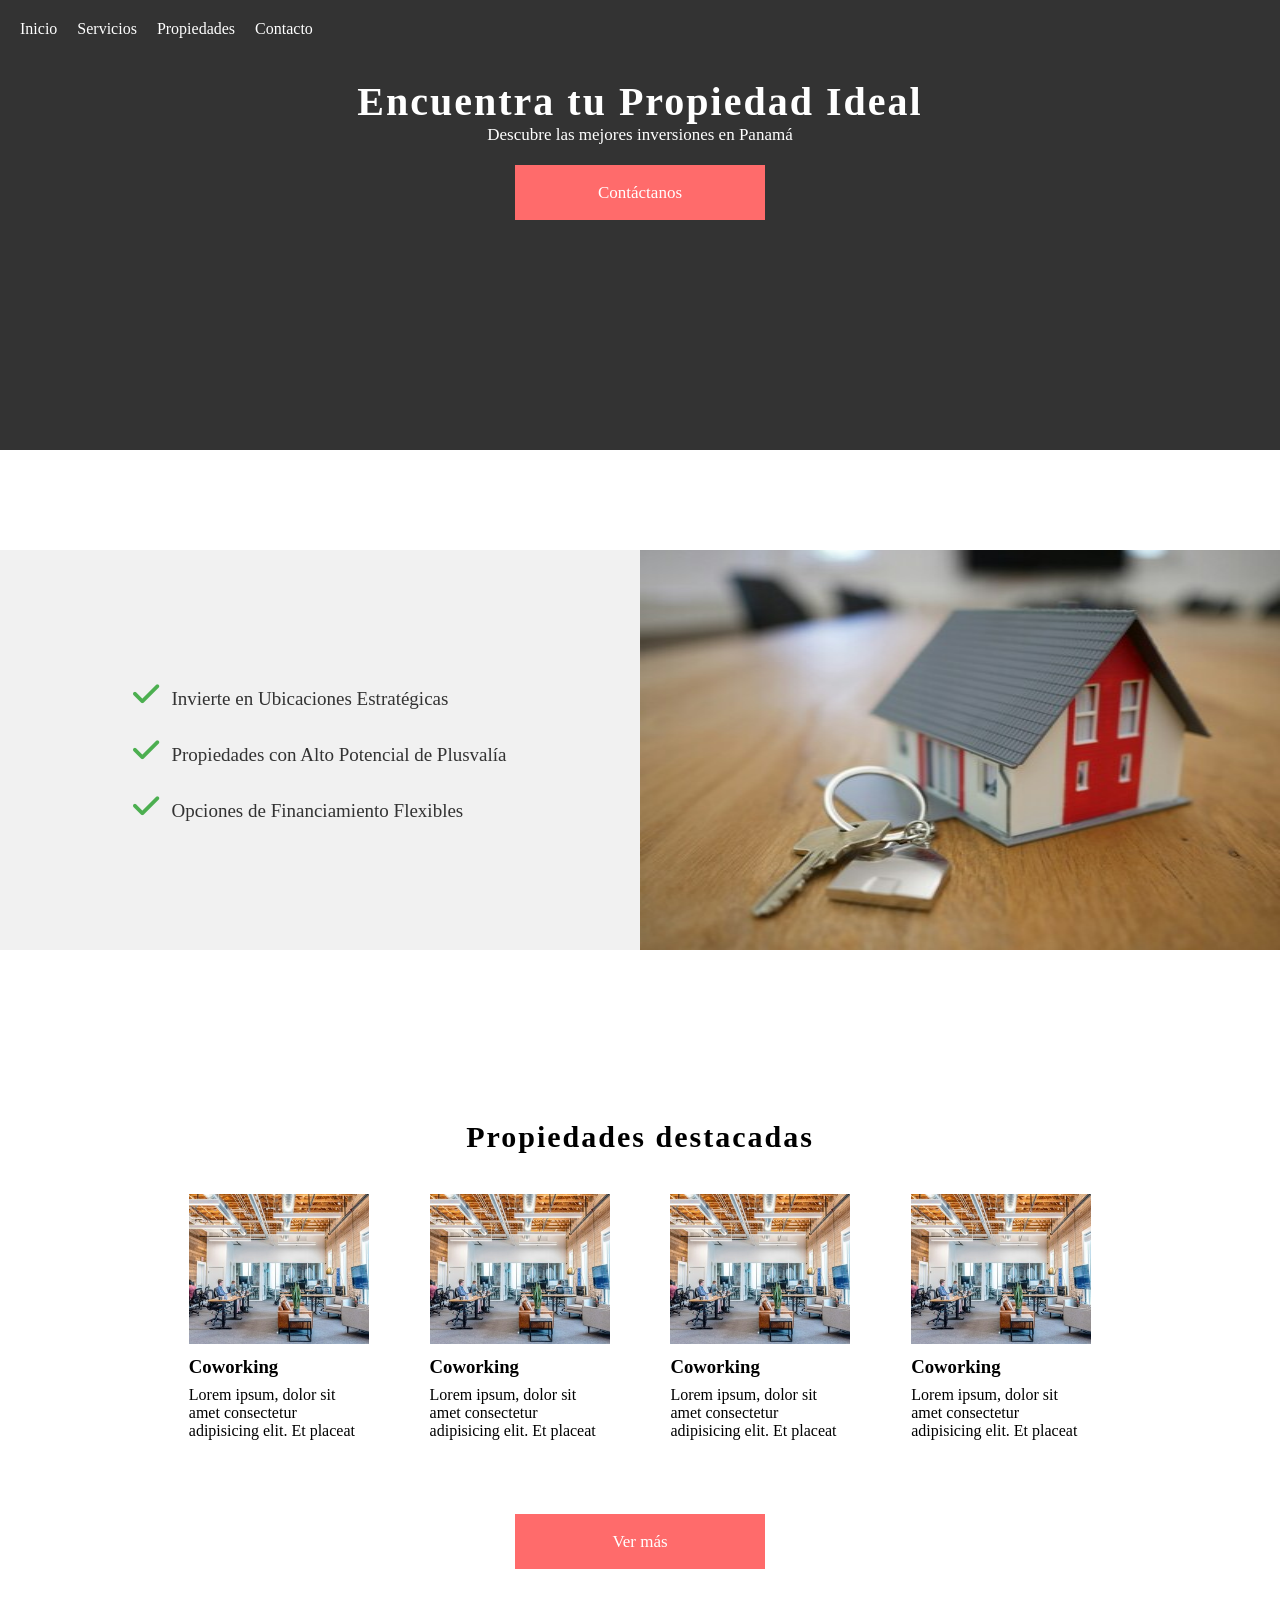
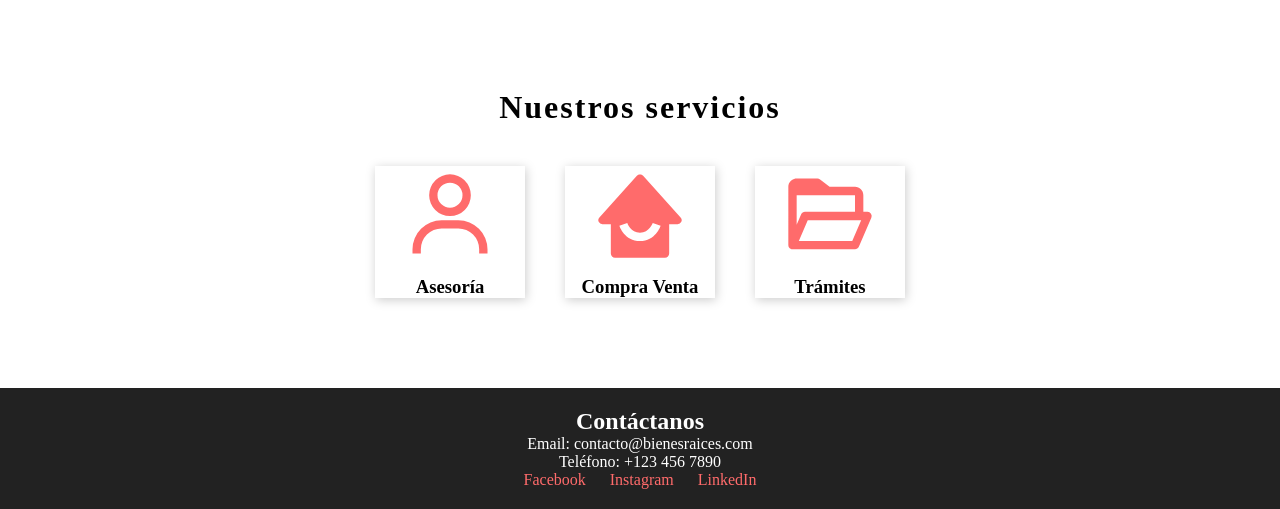
<file: index.htm>
<!DOCTYPE html>
<html lang="es">
<head>
    <meta charset="UTF-8">
    <meta name="viewport" content="width=device-width, initial-scale=1.0">
    <title>Bienes Raíces</title>
    <link rel="stylesheet" href="style.css">
    <link rel="stylesheet" href="https://cdnjs.cloudflare.com/ajax/libs/font-awesome/6.0.0-beta3/css/all.min.css">

</head>
<body>
    
   <div class="container">

    <header>
        <nav>
            <ul class="ul">
                <li class="li"><a class="link"  href="#home">Inicio</a></li>
                <li class="li"><a class="link"  href="#services">Servicios</a></li>
                <li class="li"><a class="link"  href="#properties">Propiedades</a></li>
                
                <li class="li"><a class="link"  href="#contact">Contacto</a></li>
            </ul>
            <button id="menu-toggle" class="menu-toggle">☰</button>
        </nav>
        <div class="header-content">
            <h1 class="header-title">Encuentra tu Propiedad Ideal</h1>
            <p class="header-subtitle">Descubre las mejores inversiones en Panamá</p>
            <a href="#contact" class="cta-button">Contáctanos</a>
        </div>
    </header>
    <section class="banner">
        <ul class="banner-ul">
            <li><i class="fa-solid fa-check"></i> <span>Invierte en Ubicaciones Estratégicas</span></li>
            <li><i class="fa-solid fa-check"></i> <span>Propiedades con Alto Potencial de Plusvalía</span></li>
            <li><i class="fa-solid fa-check"></i> <span>Opciones de Financiamiento Flexibles</span></li>
        </ul>
    </section>
    <div class="hero">
        <img src="/img/hero.jpg" alt="image-banner">
    </div>
    <section class="featured-properties">
        <h2 class="featured-title">Propiedades destacadas</h2>
    <div class="card-content">
        <div class="featured-card">
            <img src="/img/coworking.jpg" alt="coworking for rent">
            <h3>Coworking</h3>
            <p>Lorem ipsum, dolor sit amet consectetur adipisicing elit. Et placeat </p>
        </div>
        <div class="featured-card">
            <img src="/img/coworking.jpg" alt="coworking for rent">
            <h3>Coworking</h3>
            <p>Lorem ipsum, dolor sit amet consectetur adipisicing elit. Et placeat </p>
        </div>
        <div class="featured-card">
            <img src="/img/coworking.jpg" alt="coworking for rent">
            <h3>Coworking</h3>
            <p>Lorem ipsum, dolor sit amet consectetur adipisicing elit. Et placeat </p>
        </div>
        <div class="featured-card">
            <img src="/img/coworking.jpg" alt="coworking for rent">
            <h3>Coworking</h3>
            <p>Lorem ipsum, dolor sit amet consectetur adipisicing elit. Et placeat </p>
        </div>  
    </div>
        <a class="btn-featured" href="#">Ver más</a>
    </section>
    <section class="services">
        <h2 class="title-services">Nuestros servicios</h2>
        <div class="icons-content">
        <div class="icon">
            <svg class="icon-custom" xmlns="http://www.w3.org/2000/svg" viewBox="0 0 24 24" ><path d="M12 2a5 5 0 1 0 5 5 5 5 0 0 0-5-5zm0 8a3 3 0 1 1 3-3 3 3 0 0 1-3 3zm9 11v-1a7 7 0 0 0-7-7h-4a7 7 0 0 0-7 7v1h2v-1a5 5 0 0 1 5-5h4a5 5 0 0 1 5 5v1z"></path></svg>
            <h3 class="icon-title">Asesoría</h3>
        </div>
        <div class="icon">
            <svg class="icon-custom" xmlns="http://www.w3.org/2000/svg"  viewBox="0 0 24 24" ><path d="M3 14h2v7a1 1 0 0 0 1 1h12a1 1 0 0 0 1-1v-7h2a.998.998 0 0 0 .913-.593.998.998 0 0 0-.17-1.076l-9-10c-.379-.422-1.107-.422-1.486 0l-9 10A1 1 0 0 0 3 14zm5.949-.316C8.98 13.779 9.762 16 12 16c2.269 0 3.042-2.287 3.05-2.311l1.9.621C16.901 14.461 15.703 18 12 18s-4.901-3.539-4.95-3.689l1.899-.627z"></path></svg>
            <h3 class="icon-title">Compra Venta</h3>
        </div>
        <div class="icon">
            <svg class="icon-custom" xmlns="http://www.w3.org/2000/svg"  viewBox="0 0 24 24" ><path d="M2.165 19.551c.186.28.499.449.835.449h15c.4 0 .762-.238.919-.606l3-7A.998.998 0 0 0 21 11h-1V7c0-1.103-.897-2-2-2h-6.1L9.616 3.213A.997.997 0 0 0 9 3H4c-1.103 0-2 .897-2 2v14h.007a1 1 0 0 0 .158.551zM17.341 18H4.517l2.143-5h12.824l-2.143 5zM18 7v4H6c-.4 0-.762.238-.919.606L4 14.129V7h14z"></path></svg>
            <h3 class="icon-title">Trámites</h3>
        </div>
        </div>
    </section>
    <footer>
        <section id="contact">
            <h2>Contáctanos</h2>
            <p>Email: contacto@bienesraices.com</p>
            <p>Teléfono: +123 456 7890</p>
            <div class="social-media">
                <a href="#">Facebook</a>
                <a href="#">Instagram</a>
                <a href="#">LinkedIn</a>
            </div>
        </section>
    </footer>
   </div>
    <script src="javascript.js"></script>
</body>
</html>
</file>
<file: style.css>
* {
    margin: 0;
    padding: 0;
    box-sizing: border-box;
}

.container {
    display:grid;
    grid-template-columns: repeat(4,1fr);
    grid-template-rows:repeat(6,auto);
}

header {
    grid-column: 1/-1;
    grid-row:1/2;
    background-color: #333;
    height: 50vh;
    color: #fff;
    text-align: center;
}
.ul {
    height: 100%;
    padding:20px;
    list-style: none;
    display: flex;
    gap: 20px;
}
.link{
    color: white;
    text-decoration: none;
}
.menu-toggle {
    display: none;  
}
.header-content{
    height: 200px;
    padding:20px;  
}
.header-title{
    font-size:40px;
    letter-spacing: 2px;
}
.header-subtitle{
    font-size:17px;
}
.cta-button {
    background-color:#ff6b6b;
    width:250px;
    padding:15px;
    line-height: 25px;
    text-align: center;
    text-decoration: none;
    font-size:17px;
    color:#fff;
    display:block;
    margin:20px auto;
}


/* Section Banner*/

.banner {
    grid-column: 1/3;
    grid-row:2 / 3;
    height:400px;
    margin:100px 0;
    background-color: #f1f1f1;
    display:flex;
    justify-content: center;
    align-items: center;
}
.banner-ul{
    list-style: none;
    padding:20px 0;
}
.banner-ul li{
    margin:25px 0;  
}
.banner-ul i {
    color: #4CAF50; 
    margin-right: 8px;
    font-size:30px; 
}
.banner-ul span {
    font-size:19px;
    color: #333;  
}


/* Section Hero*/

.hero{
    grid-column: 3/-1;
    grid-row:2 / 3;
    height:400px; 
    margin:100px 0;
     
}
.hero img{
    width:100%;
    height: 100%;
}

/* Section Featured*/

.featured-properties{
    grid-column:1/-1;
    grid-row: 4/5;
    height: auto;
    display:flex;
    margin:50px 0;
    flex-direction:column;
    align-items: center;
}
.featured-title{
    text-align: center;
    font-size:30px;
    letter-spacing: 2px;
    margin:20px 0;
}
.card-content{
    width:80%;
    height: auto;
    margin:20px 0;
    display:flex;
    flex-wrap:wrap;
    justify-content: space-evenly;
}
.featured-card{
    width:180px;
    height:300px;  
}
.featured-card h3{
    margin-top:8px;  
}
.featured-card p{
    margin:8px 0;  
}
.featured-card img{ 
    width:100%;
    height:150px;
}
.btn-featured{
    background-color:#ff6b6b;
    width:250px;
    padding:15px;
    line-height: 25px;
    text-align: center;
    text-decoration: none;
    font-size:17px;
    color:#fff;

}


/* Services*/

.services {
    grid-column: 1 / -1; 
    grid-row: 5 / 6; 
    height: auto;
    display: flex; 
    flex-direction: column; 
    align-items: center; 
    margin: 50px 0; 
    padding: 20px; 
}

.title-services {
    font-size: 2rem; 
    letter-spacing: 2px; 
    text-align: center;
    margin-bottom: 20px; 
}

.icons-content {
    display: flex; 
    justify-content: center; 
    flex-wrap: wrap; 
    width: 100%; 
    
}

.icon {
    box-shadow: 1px 2px 10px #ccc;
    display: flex; 
    flex-direction: column;
    align-items: center; 
    text-align: center; 
    margin: 20px; 
    width: 150px; 
}

.icon-custom {
    fill: #ff6b6b; 
    width: 100px; 
    height: auto; 
}

.icon-title {
    margin-top: 10px; 
}

/*Footer */
footer {
    grid-column:1/-1;
    grid-row: 6/7;
    background-color: #222;
    color: #fff;
    padding: 20px;
    text-align: center;
}

.social-media a {
    color: #ff6b6b;
    text-decoration: none;
    margin: 0 10px;
}


/* Responsive */

@media (max-width: 968px) {
    header{
        height: 50vh;
    }
    
    .header-content{
        height: 400px; 
        display:flex;
        flex-direction: column;
        justify-content: space-evenly;
    }
    
    .header-subtitle{
        font-size:19px;
    }
  
}
















@media (max-width: 768px) {
    header{
        height: auto;
        grid-row:1/2;
    }
    .header-content{
        height: 400px; 
        display:flex;
        flex-direction: column;
        justify-content: space-evenly;
    }
    .header-subtitle{
        font-size:19px;
    }
    .cta-button {
        background-color:#ff6b6b;
        width:250px;
        padding:15px;
        line-height: 25px;
        text-align: center;
        text-decoration: none;
        font-size:17px;
        color:#fff;
        display:block;
        margin:20px auto;
    }
    .menu-toggle {
        display: block;
        padding:10px;
        color: white;
        background: none;
        border: none;
        font-size: 24px;
        cursor: pointer;
    }
    .ul {
        display: none;
        flex-direction: column;
        justify-content: space-evenly;
        height: 50vh;
        background-color: #333;
        position: absolute;
        top: 50px;
        width: 100%;
        left: 0;
    }
    .li{
        border:1px solid #ccc;
        padding:15px;
        width:100%;
    }
     .ul.show {
        display: flex;
    }


/* banner */

    .banner {
        grid-column: 1/-1;
        grid-row:2/3;
        margin:40px 0;
           
    }
    .banner-ul{ 
        list-style: none;
        padding:10px;
    }
    .banner-ul i {
        display:none;
    }
    .banner-ul span {
        font-size:19px;
        color: #333;  
        border-left:3px solid #ff6b6b;
        padding-left:8px;
    }
    
    .hero{
        display:none;
    }


    /* destacados */

    .featured-properties{
        grid-row: 3/4;   
        margin:40px 0;
    }
    .card-content{
        width:90%;
        height: auto;
    }
    .featured-card{
        width:280px;
        height:220px;  
        margin:20px 0;
    }
    .featured-card h3{
        text-align: center;  
    }
    .featured-card p{
       display:none;
    }
    .featured-card img{ 
        height:180px;
    }


    /* services */
    
    .services {
        grid-column: 1 / -1; 
        grid-row: 4 / 5;    
    }
    .title-services {
        font-size: 1.5rem; /
    }
    .icons-content {
        flex-direction: column; 
        align-items: center; 
    }
    .icon {
        width: 100%; 
        max-width: 150px; 
        margin: 10px 0; 
    }
   
    

}
</file>
